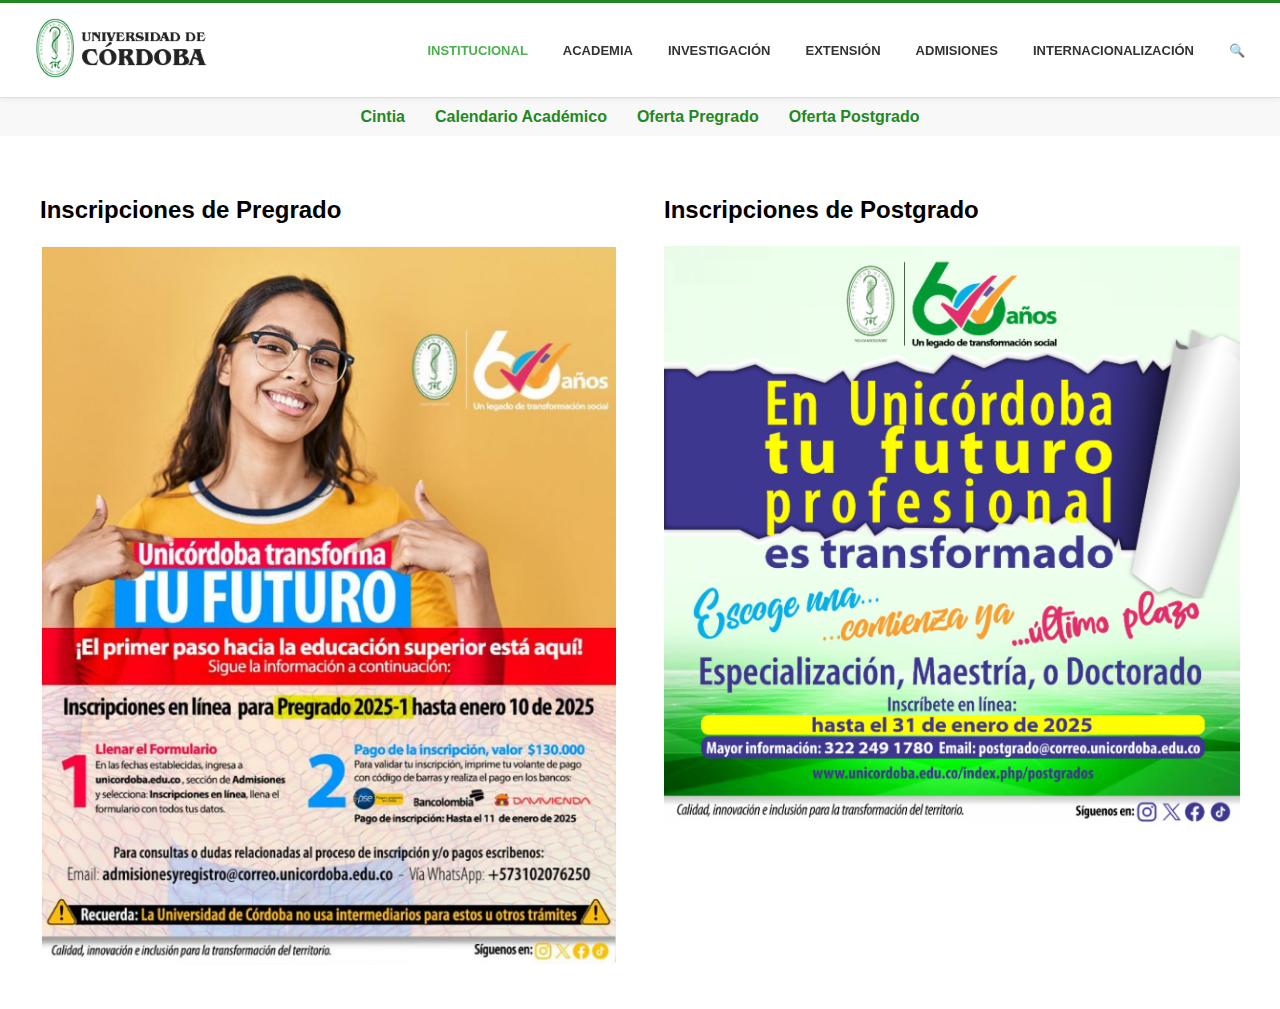
<file: index.html>
<!DOCTYPE html>
<html lang="es">
<head>
    <meta charset="UTF-8">
    <meta name="viewport" content="width=device-width, initial-scale=1.0">
    <title>Universidad de Córdoba</title>
    <link rel="stylesheet" href="style.css">
</head>
<body>

    <header>
        <nav class="nav-bar">
            <div class="logo">
                <img src="imagenes/logo.png" alt="Universidad de Córdoba">
            </div>
            <ul class="nav-links">
                <li><a href="index.html" class="activo">INSTITUCIONAL</a></li>
                <li><a href="admisiones/admisiones.html">ACADEMIA</a></li>
                <li><a href="investigacion/investigacion.html">INVESTIGACIÓN</a></li>
                <li><a href="extension/extension.html">EXTENSIÓN</a></li>
                <li><a href="admisiones/admisiones.html">ADMISIONES</a></li>
                <li><a href="#">INTERNACIONALIZACIÓN</a></li>
                <li><a href="#" class="search-icon">🔍</a></li>
            </ul>
        </nav>
    </header>
    
    <nav class="sub-menu">
        <ul>
            <li><a href="https://cintia.unicordoba.edu.co/">Cintia</a></li>
            <li><a href="https://www.unicordoba.edu.co/index.php/normatividad-institucional/calendario-academico/">Calendario Académico</a></li>
            <li><a href="https://www.unicordoba.edu.co/index.php/admisiones-y-registro/oferta-academica-pregrado/">Oferta Pregrado</a></li>
            <li><a href="https://www.unicordoba.edu.co/index.php/postgrados/">Oferta Postgrado</a></li>
        </ul>
    </nav>

    <main class="content">
        <section class="inscripciones">
            <div class="pregrado">
                <h2>Inscripciones de Pregrado</h2>
                <img src="imagenes/Principal/pregrado.png" alt="Inscripciones de Pregrado">
            </div>
            <div class="postgrado">
                <h2>Inscripciones de Postgrado</h2>
                <img src="imagenes/Principal/postgrado.png" alt="Inscripciones de Postgrado">
            </div>
        </section>
    </main>

</body>
</html>
</file>
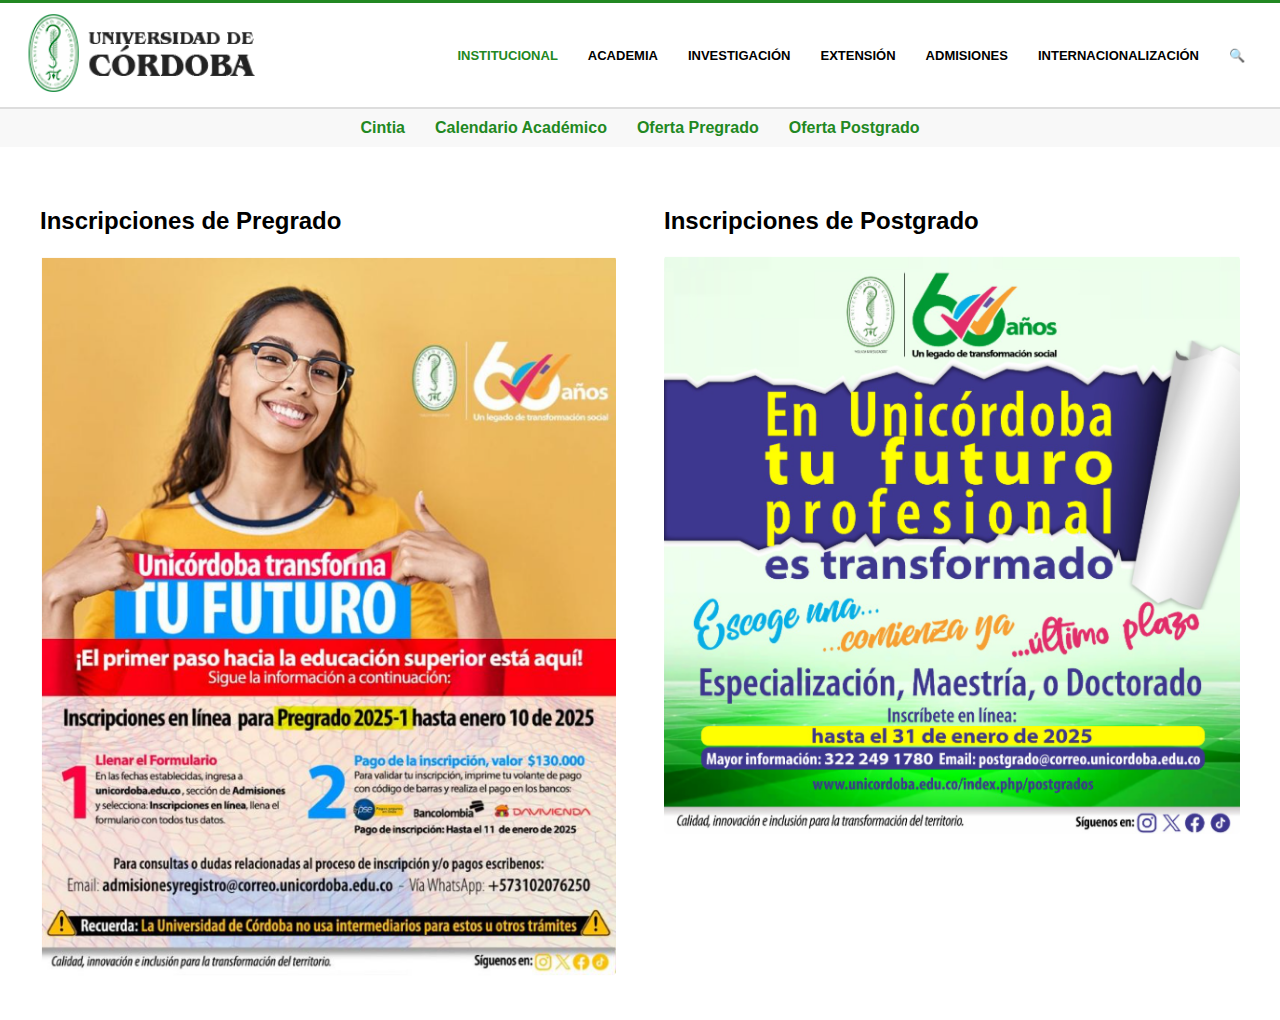
<file: menu/index.html>
<!DOCTYPE html>
<html lang="es">
<head>
    <meta charset="UTF-8">
    <meta name="viewport" content="width=device-width, initial-scale=1.0">
    <title>Universidad de Córdoba</title>
    <link rel="stylesheet" href="style.css">
</head>
<body>

    <header>
        <div class="header-container">
            <div class="logo">
                <img src="../imagenes/logo.png" alt="Universidad de Córdoba">
            </div>
            <nav class="main-menu">
                <ul>
                    <li><span> INSTITUCIONAL</span></a></li>
                    <li><a href="#">ACADEMIA</a></li>
                    <li><a href="../investigacion/investigacion.html">INVESTIGACIÓN</a></li>
                    <li><a href="../extension/extension.html">EXTENSIÓN</a></li>
                    <li><a href="#">ADMISIONES</a></li>
                    <li><a href="#">INTERNACIONALIZACIÓN</a></li>
                    <li><a href="#" class="search-icon">🔍</a></li>
                </ul>
            </nav>
        </div>
    </header>

    <nav class="sub-menu">
        <ul>
            <li><a href="https://cintia.unicordoba.edu.co/">Cintia</a></li>
            <li><a href="https://www.unicordoba.edu.co/index.php/normatividad-institucional/calendario-academico/">Calendario Académico</a></li>
            <li><a href="https://www.unicordoba.edu.co/index.php/admisiones-y-registro/oferta-academica-pregrado/">Oferta Pregrado</a></li>
            <li><a href="https://www.unicordoba.edu.co/index.php/postgrados/">Oferta Postgrado</a></li>
        </ul>
    </nav>

    <main class="content">
        <section class="inscripciones">
            <div class="pregrado">
                <h2>Inscripciones de Pregrado</h2>
                <img src="../imagenes/Principal/pregrado.png" alt="Inscripciones de Pregrado">
            </div>
            <div class="postgrado">
                <h2>Inscripciones de Postgrado</h2>
                <img src="../imagenes/Principal/postgrado.png" alt="Inscripciones de Postgrado">
            </div>
        </section>
    </main>

</body>
</html>
</file>
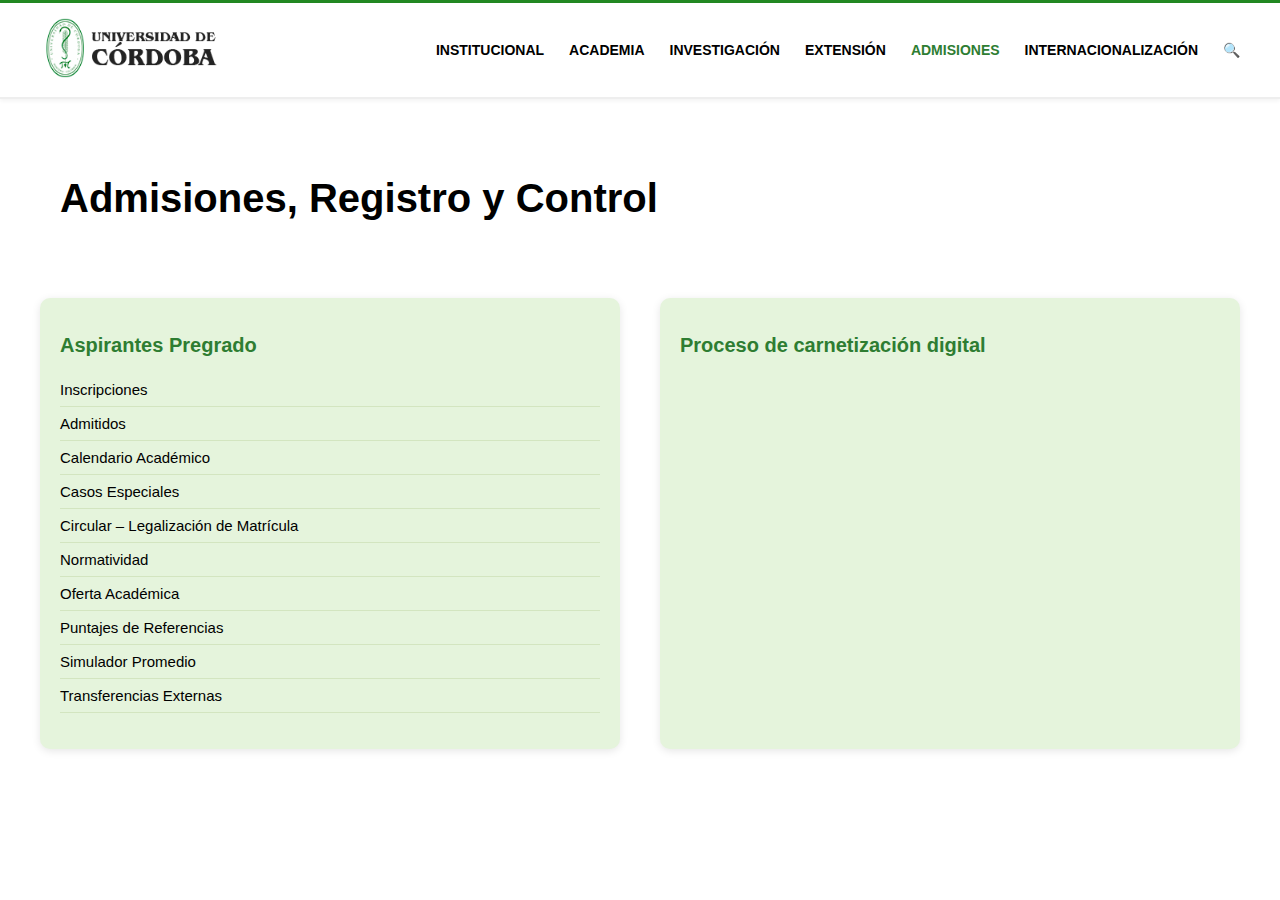
<file: admisiones/admisiones.html>
<!DOCTYPE html>
<html lang="es">
<head>
    <meta charset="UTF-8">
    <meta name="viewport" content="width=device-width, initial-scale=1.0">
    <title>Admisiones - Universidad de Córdoba</title>
    <link rel="stylesheet" href="style.css">
</head>
<body>
    <header>
        <nav class="nav-bar">
            <div class="logo">
                <img src="../imagenes/logo.png" alt="Universidad de Córdoba">
            </div>
            <ul class="nav-links">
                <li><a href="../index.html">INSTITUCIONAL</a></li>
                <li><a href="../index.html">ACADEMIA</a></li>
                <li><a href="../investigacion/investigacion.html">INVESTIGACIÓN</a></li>
                <li><a href="../extension/extension.html">EXTENSIÓN</a></li>
                <li><a href="#" class="active">ADMISIONES</a></li>
                <li><a href="#">INTERNACIONALIZACIÓN</a></li>
                <li><a href="#" class="search-icon">🔍</a></li>
            </ul>
        </nav>
    </header>

    <section class="admisiones">
        <h1>Admisiones, Registro y Control</h1>
        <div class="contenedor">
            <div class="caja verde">
                <h2>Aspirantes Pregrado</h2>
                <ul>
                    <li>Inscripciones</li>
                    <li>Admitidos</li>
                    <li>Calendario Académico</li>
                    <li>Casos Especiales</li>
                    <li>Circular – Legalización de Matrícula</li>
                    <li>Normatividad</li>
                    <li>Oferta Académica</li>
                    <li>Puntajes de Referencias</li>
                    <li>Simulador Promedio</li>
                    <li>Transferencias Externas</li>
                </ul>
            </div>
            <div class="caja verde">
                <h2>Proceso de carnetización digital</h2>
                <iframe width="100%" height="300px" src="https://www.youtube.com/embed/LkBBmiTqglQ" frameborder="0" allowfullscreen></iframe>
            </div>
        </div>
    </section>
</body>
</html>
</file>
<file: style.css>
body {
    font-family: Arial, sans-serif;
    margin: 0;
    padding: 0;
    border-top: 3px solid #282;
}

.nav-bar {
    display: flex;
    align-items: center;
    justify-content: space-between;
    background-color: #ffffff;
    padding: 15px 30px;
    border-bottom: 1px solid #ddd;
    box-shadow: 0 2px 5px rgba(0,0,0,0.05);
    position: sticky;
    top: 0;
    z-index: 1000;
}

.logo img {
    height: 60px;
}

.nav-links {
    list-style: none;
    display: flex;
    padding: 0;
    margin: 0;
    gap: 25px;
    align-items: center;
}

.nav-links li {
    margin: 0;
}

.nav-links a {
    text-decoration: none;
    color: #333;
    font-weight: bold;
    font-size: 13px;
    padding: 5px;
    transition: color 0.3s ease;
}

.nav-links a:hover {
    color: #4caf50;
}

.nav-links .activo {
    color: #4caf50;
}

.sub-menu {
    text-align: center;
    padding: 10px;
    background-color: #f8f8f8;
}

.sub-menu ul {
    list-style: none;
    padding: 0;
    margin: 0;
    display: flex;
    justify-content: center;
}

.sub-menu ul li {
    margin: 0 15px;
}

.sub-menu ul li a {
    text-decoration: none;
    color: #282;
    font-weight: bold;
}

.content {
    max-width: 1200px;
    margin: 20px auto;
    padding: 20px;
}

.inscripciones {
    display: flex;
    justify-content: space-between;
}

.inscripciones div {
    width: 48%;
}

.inscripciones img {
    width: 100%;
    height: auto;
    border-radius: 5px;
}
</file>
<file: menu/style.css>
body {
    font-family: Arial, sans-serif;
    margin: 0;
    padding: 0;
    border-top: 3px solid #282;
}

.header-container {
    display: flex;
    justify-content: space-between;
    align-items: center;
    padding: 10px 20px;
    background-color: white;
    border-bottom: 2px solid #ddd;
}

.logo img {
    height: 80px;
}

.main-menu ul {
    text-align: left;
    list-style: none;
    padding: 0;
    margin: 0;
    display: flex;
    font-size: 13px;
}

.main-menu ul li {
    margin: 0 15px;
}

.main-menu ul li a {
    text-decoration: none;
    color: black;
    font-weight: bold;
}

.sub-menu {
    text-align: center;
    padding: 10px;
    background-color: #f8f8f8;

}

.sub-menu ul {
    list-style: none;
    padding: 0;
    margin: 0;
    display: flex;
    justify-content: center;
}

.sub-menu ul li {
    margin: 0 15px;
}

.sub-menu ul li a {
    text-decoration: none;
    color: #282;
    font-weight: bold;
}



.content {
    max-width: 1200px;
    margin: 20px auto;
    padding: 20px;
}

.inscripciones {
    display: flex;
    justify-content: space-between;
}

.inscripciones div {
    width: 48%;
}

.inscripciones img {
    width: 100%;
    height: auto;
    border-radius: 5px;
}
span{
    color: #282;
    font-weight: bold;
    font-size: 13px;
}
</file>
<file: admisiones/style.css>
/* Reset general */
body {
    font-family: Arial, sans-serif;
    margin: 0;
    padding: 0;
    background-color: #ffffff;
    border-top: 3px #282 solid;
}

/* Estilo del header y navegación */
.nav-bar {
    display: flex;
    justify-content: space-between;
    align-items: center;
    background-color: #ffffff;
    padding: 15px 40px;
    border-bottom: 2px solid #eeeeee;
    box-shadow: 0 2px 4px rgba(0,0,0,0.05);
    position: sticky;
    top: 0;
    z-index: 999;
}

.logo img {
    height: 60px;
}

.nav-links {
    list-style: none;
    display: flex;
    gap: 25px;
    margin: 0;
    padding: 0;
}

.nav-links li a {
    font-size: 14px;
    font-weight: bold;
    text-transform: uppercase;
    color: #000000;
    text-decoration: none;
    transition: color 0.3s ease;
}

.nav-links li a:hover {
    color: #2e7d32; /* verde institucional */
}

.nav-links li a.active {
    color: #2e7d32;
}

/* Sección de admisiones */
.admisiones {
    padding: 40px;
    max-width: 1200px;
    margin: auto;
}

h1 {
    color: black;
    font-size: 40px;
    display: inline-block;
    padding: 10px 20px;
    border-radius: 5px;
}

.contenedor {
    display: flex;
    flex-wrap: wrap;
    gap: 40px;
    margin-top: 40px;
}

.caja.verde {
    flex: 1;
    min-width: 300px;
    background-color: #e5f4dc;
    border-radius: 10px;
    padding: 20px;
    box-shadow: 0px 2px 8px rgba(0, 0, 0, 0.1);
}

.caja h2 {
    color: #2e7d32;
    font-size: 20px;
    margin-bottom: 15px;
}

.caja ul {
    list-style: none;
    padding: 0;
}

.caja ul li {
    padding: 8px 0;
    border-bottom: 1px solid #d3e5c0;
    font-size: 15px;
}
</file>
